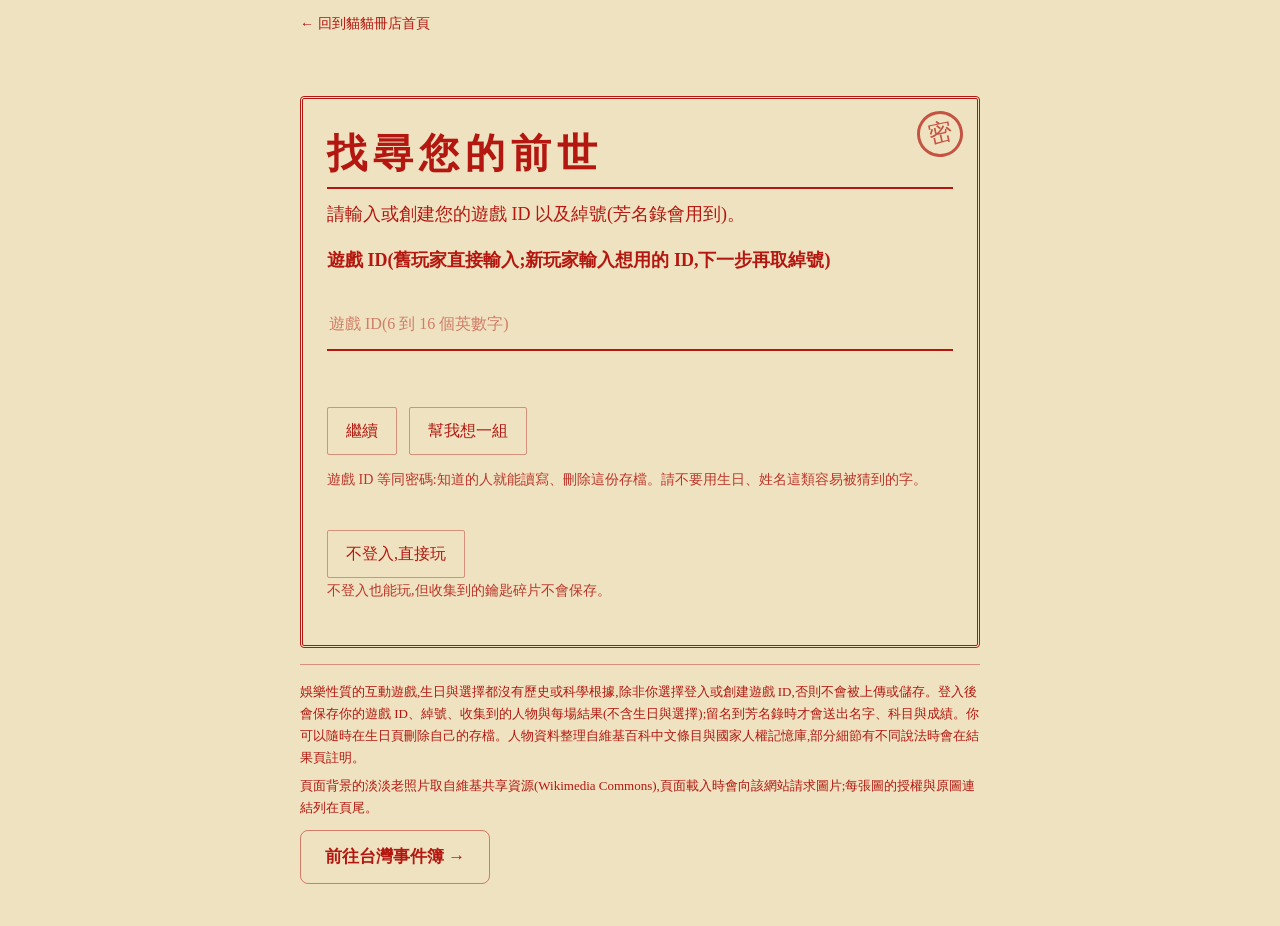
<file: game.html>
<!doctype html>
<html lang="zh-Hant">
<head>
<meta charset="utf-8">
<meta name="viewport" content="width=device-width, initial-scale=1">
<title>找尋您的前世</title>
<meta name="description" content="輸入生日,回到過去的某個時間,在一連串抉擇後,看看你的選擇最接近哪位歷史人物。">
<link rel="stylesheet" href="game.css?v=20261178">
</head>
<body>
<nav class="shopbar" aria-label="回到貓貓冊店"><a href="https://cat2758rabbit8964.github.io/niau-niau-tsheh-tiam/">← 回到貓貓冊店首頁</a></nav>
<main id="app" aria-live="polite"></main>
<footer>
  <p>娛樂性質的互動遊戲,生日與選擇都沒有歷史或科學根據,除非你選擇登入或創建遊戲 ID,否則不會被上傳或儲存。登入後會保存你的遊戲 ID、綽號、收集到的人物與每場結果(不含生日與選擇);留名到芳名錄時才會送出名字、科目與成績。你可以隨時在生日頁刪除自己的存檔。人物資料整理自維基百科中文條目與國家人權記憶庫,部分細節有不同說法時會在結果頁註明。</p>
  <p>頁面背景的淡淡老照片取自維基共享資源(Wikimedia Commons),頁面載入時會向該網站請求圖片;每張圖的授權與原圖連結列在頁尾。</p>
  <p class="leave"><a class="btn" href="index.html">前往台灣事件簿 →</a></p>
</footer>
<script src="hall-config.js?v=20261178"></script>
<script src="hall.js?v=20261178"></script>
<script src="save.js?v=20261178"></script>
<script src="exam.js?v=20261178"></script>
<script src="escape.js?v=20261178"></script>
<script src="music.js?v=20261178"></script>
<script src="game.js?v=20261178"></script>
</body>
</html>
</file>
<file: game.css>
:root{--bg:#f6f3ec;--ink:#2a2620;--muted:#6f675a;--card:#fffdf8;--line:#d9d2c2;--accent:#a8761f;--accent-ink:#fff;--bar:#e8dfc9}
@media (prefers-color-scheme:dark){:root{--bg:#1d1b17;--ink:#ece6d8;--muted:#a59d8c;--card:#2a2722;--line:#443f35;--accent:#d9a441;--accent-ink:#1d1b17;--bar:#3a352c}}
*{box-sizing:border-box}
body{position:relative;margin:0;background:var(--bg);color:var(--ink);font:16px/1.7 "Songti TC","STSong","Noto Serif TC","Source Han Serif TC","PMingLiU","MingLiU","SimSun",serif;
  min-height:100vh;display:flex;flex-direction:column;
  padding-left:max(16px,env(safe-area-inset-left,0px));padding-right:max(16px,env(safe-area-inset-right,0px))}
#app{width:100%;max-width:680px;margin:0 auto;padding-block:32px 16px;flex:1}
h1{font-size:clamp(28px,7vw,40px);line-height:1.25;margin:0 0 8px;letter-spacing:2px;text-wrap:balance}
h2{font-size:clamp(20px,4.6vw,24px);line-height:1.4;margin:0 0 16px;text-wrap:balance}
p{margin:0 0 12px}
.lead{color:var(--muted)}
.card{background:var(--card);border:1px solid var(--line);border-radius:10px;padding:20px}
.stack{display:flex;flex-direction:column;gap:12px}
label{display:block;font-weight:600;margin-bottom:6px}
input[type=date]{font:inherit;color:inherit;background:var(--bg);border:1px solid var(--line);border-radius:8px;padding:10px 12px;width:100%}
button{font:inherit;color:inherit;cursor:pointer}
.btn{border:0;border-radius:8px;background:var(--accent);color:var(--accent-ink);font-weight:700;padding:12px 20px}
.btn:disabled{opacity:.5;cursor:default}
.btn.ghost{background:transparent;color:var(--ink);border:1px solid var(--line);font-weight:500}
.opt{text-align:left;background:var(--card);border:1px solid var(--line);border-radius:10px;padding:14px 16px;width:100%;line-height:1.55}
.opt:hover,.opt:focus-visible{border-color:var(--accent);outline:2px solid color-mix(in srgb,var(--accent) 40%,transparent)}
.opt b{display:inline-block;min-width:1.6em;color:var(--accent)}
.opt small{display:block;color:var(--muted);margin-top:2px}
.progress{display:flex;gap:6px;margin-bottom:20px}
.progress i{flex:1;height:4px;border-radius:2px;background:var(--bar)}
.progress i.on{background:var(--accent)}
.persona{color:var(--muted);font-size:14px;margin-bottom:16px}
.err{color:#b3372c}
.big{font-size:clamp(32px,9vw,48px);font-weight:800;letter-spacing:2px;line-height:1.2;margin:4px 0}
.tag{display:inline-block;font-size:13px;border:1px solid var(--line);border-radius:12px;padding:0 10px;color:var(--muted);margin-right:6px}
.sec{margin-top:20px}
.sec h3{font-size:14px;letter-spacing:2px;color:var(--muted);margin:0 0 6px;font-weight:600}
.note{border-left:3px solid var(--accent);padding:2px 12px;color:var(--muted);font-size:14px}
.traits{display:grid;grid-template-columns:5em 1fr 3em;gap:6px 10px;align-items:center;font-size:14px}
.traits .bar{height:8px;border-radius:4px;background:var(--bar);overflow:hidden}
.traits .bar i{display:block;height:100%;background:var(--accent)}
.also{display:flex;flex-direction:column;gap:6px;font-size:14px}
.row{display:flex;gap:12px;flex-wrap:wrap;margin-top:20px}
a{color:var(--accent)}
footer{max-width:680px;width:100%;margin:0 auto;padding-block:16px 28px;color:var(--muted);font-size:13px;border-top:1px solid var(--line)}
footer p{margin:0 0 6px}
.dates{display:flex;gap:8px;flex-wrap:wrap}
select{flex:1;min-width:90px;font:inherit;color:inherit;background:var(--bg);border:1px solid var(--line);border-radius:8px;padding:10px 12px}
.chain{list-style:none;margin:0;padding:0;display:flex;flex-direction:column;gap:12px}
.chain li{border-left:3px solid var(--line);padding-left:12px}
.chain .q{color:var(--muted);font-size:13px}
.chain .you{font-weight:600}
.chain .real{color:var(--ink);margin-top:2px}
.chain .real::before{content:"→ ";color:var(--accent)}
.scene{font-size:17px;line-height:1.9;margin:0 0 16px}
.chain .you.off{color:var(--muted);text-decoration:line-through;font-weight:400}
.chain .twist{color:var(--accent);font-size:13px;margin-top:2px}
.timer{display:flex;align-items:center;gap:10px;margin-bottom:12px;font-size:14px;color:var(--muted)}
.timer .track{flex:1;height:8px;border-radius:4px;background:var(--bar);overflow:hidden}
.timer .track i{display:block;height:100%;width:100%;background:var(--accent)}
.txt{font:inherit;font-size:20px;color:inherit;background:var(--bg);border:1px solid var(--line);border-radius:8px;padding:10px 12px;width:100%;letter-spacing:2px}
.guesslog{margin:0;padding-left:1.4em;font-variant-numeric:tabular-nums;max-height:220px;overflow:auto}
.examcard{display:flex;flex-direction:column;gap:6px}
canvas.snake{width:100%;max-width:340px;aspect-ratio:1;border-radius:10px;touch-action:none;align-self:center}
.dpad{display:flex;flex-direction:column;align-items:center;gap:6px}
.dpad div{display:flex;gap:6px}
.dpad .btn{min-width:56px;padding:10px 14px}
button:disabled{opacity:.5;cursor:not-allowed}
.examgrid{display:grid;grid-template-columns:repeat(auto-fit,minmax(120px,1fr));gap:12px}
.examcol{display:flex;flex-direction:column;gap:8px;align-items:stretch;text-align:center;padding:16px 12px}
.examcol .subj{font-size:24px;font-weight:800;letter-spacing:4px}
.examcol .persona{margin:0}
.examcol .btn{padding:10px 8px}
.kanagrid{display:grid;grid-template-columns:repeat(2,1fr);gap:10px}
.kanagrid .opt{text-align:center;font-size:24px}
.detail{padding-left:1.4em;display:flex;flex-direction:column;gap:6px}
.opgrid{display:flex;gap:8px;flex-wrap:wrap}
.opgrid .btn{min-width:48px;padding:10px 14px;font-size:18px}
.twistbox{border-left:4px solid var(--accent);background:color-mix(in srgb,var(--accent) 10%,transparent);padding:8px 14px;margin:14px 0;border-radius:0 8px 8px 0}
.twistbox p{margin:4px 0 0}
.memorial{border-top:1px solid var(--line);padding-top:14px}
.memorial summary{cursor:pointer;font-weight:700}
.fallen{list-style:none;margin:8px 0 0;padding:0;display:flex;flex-direction:column;gap:12px}
.fallen li{border-left:3px solid var(--line);padding-left:12px;font-size:14px}
.fallen .links{margin-top:2px}

.acct{display:flex;gap:8px;flex-wrap:wrap;align-items:center;margin-top:16px;font-size:13px;color:var(--muted)}
.acct .btn{padding:6px 12px;font-size:13px}
.idbox{letter-spacing:6px;text-align:center;border:2px dashed var(--accent);border-radius:10px;padding:12px;user-select:all}
.modal-back{position:fixed;inset:0;background:rgba(0,0,0,.55);display:flex;align-items:center;justify-content:center;padding:16px;z-index:50}
.modal{background:var(--card);color:var(--ink);border:1px solid var(--line);border-radius:12px;padding:20px;max-width:440px;width:100%;max-height:90vh;overflow:auto}
.keybar{height:10px;border-radius:5px;background:var(--bar);overflow:hidden;margin:4px 0}
.keybar i{display:block;height:100%}
.keybar .ky{background:#e0b81c}.keybar .kb{background:#5aa7cf}.keybar .kp{background:#e07aa3}
.register{position:relative;background:#efe2c0;color:#b3170f;border:3px double #b3170f;border-radius:4px;padding:18px 18px 14px;
  font-family:"Xingkai TC","STXingkai","HanziPen TC","華文行楷","BiauKai","DFKai-SB","標楷體","Kaiti TC",serif;font-size:20px;line-height:1.9}
.register .rtitle{text-align:center;font-size:24px;letter-spacing:6px;border-bottom:2px solid #b3170f;padding-bottom:6px;margin-bottom:8px}
.register ol{margin:0;padding-left:2.4em;list-style:cjk-ideographic}
.register li{border-bottom:1px dotted #b3170f}
.register .rname{font-size:22px;font-weight:700}
.register .rempty{margin:0;text-align:center}
.register .stamp{position:absolute;top:10px;right:12px;width:44px;height:44px;border:3px solid #b3170f;border-radius:50%;display:flex;align-items:center;justify-content:center;transform:rotate(-12deg);font-size:24px;opacity:.75}

/* 登入頁:名冊的外觀當作背景,文書字體,沒有白底框,按鈕低對比 */
.paper{--red:#b3170f;position:relative;background:#efe2c0;color:var(--red);border:3px double var(--red);border-radius:4px;margin-top:28px;padding:30px 24px 24px;
  font-family:"Songti TC","STSong","Noto Serif TC","Source Han Serif TC","PMingLiU","MingLiU","SimSun",serif;font-size:18px;line-height:1.9}
.paper h1,.paper h2{font-family:inherit;color:var(--red);letter-spacing:6px;border-bottom:2px solid var(--red);padding-bottom:8px}
.paper .lead,.paper .persona,.paper label,.paper p{color:var(--red)}
.paper .persona{opacity:.85;font-size:14px}
.paper .err{color:#7a0c07;font-weight:700}
.paper input{display:block;width:100%;background:transparent;border:0;border-bottom:2px solid var(--red);border-radius:0;color:var(--red);font:inherit;font-size:22px;letter-spacing:2px;padding:6px 2px}
.paper input::placeholder{color:rgba(179,23,15,.5);font-size:16px;letter-spacing:0}
.paper input:focus{outline:none;background:rgba(179,23,15,.07)}
.paper .btn{background:transparent;color:var(--red);border:1px solid rgba(179,23,15,.4);font:inherit;font-size:16px;font-weight:400;padding:8px 18px;border-radius:2px}
.paper .btn:hover,.paper .btn:focus-visible{background:rgba(179,23,15,.09);outline:none}
.paper .stamp{position:absolute;top:12px;right:14px;width:46px;height:46px;border:3px solid var(--red);border-radius:50%;display:flex;align-items:center;justify-content:center;transform:rotate(-12deg);font-size:24px;opacity:.7}

/* 登入頁:整個頁面就是名冊的紙(含頁尾),不再是紙放在別的底色上 */
body.login{--red:#b3170f;background:#efe2c0;color:var(--red);
  font-family:"Songti TC","STSong","Noto Serif TC","Source Han Serif TC","PMingLiU","MingLiU","SimSun",serif}
body.login .paper{background:transparent;margin-top:28px;min-height:60vh}
body.login a{color:var(--red)}
body.login footer{color:var(--red);border-top:1px solid rgba(179,23,15,.4);font-family:inherit}

/* 房間:左右牆各兩扇門的立體房間,色調偏暗 */
.roomwrap{margin:8px 0 12px;border:3px solid #2a2118;border-radius:8px;overflow:hidden;background:#15110d}
.room3d{display:block;width:100%;height:auto}
.rdoor{cursor:pointer}
.rdoor .body{transition:stroke .15s}
.rdoor:hover .body,.rdoor:focus-visible .body{stroke:#e8c44a;stroke-width:2.4}   /* 選取時的門框:第一、二扇用黃色 */
.rdoor.kb:hover .body,.rdoor.kb:focus-visible .body{stroke:#8fc4e4}
.rdoor.kp:hover .body,.rdoor.kp:focus-visible .body{stroke:#f0a3c0}
.rdoor:focus{outline:none}
.flick{animation:flick 2.4s ease-in-out infinite alternate}
@keyframes flick{from{opacity:.75}to{opacity:1}}
@media (prefers-reduced-motion:reduce){.flick{animation:none}}
.dlegend{display:grid;grid-template-columns:repeat(2,minmax(0,1fr));gap:8px;margin-bottom:8px}
.dl{display:flex;align-items:center;gap:10px;text-align:left;background:var(--card);color:var(--ink);border:1px solid var(--line);border-radius:8px;padding:8px 10px;font-family:inherit}
.dl b{display:block;font-size:14px}
.dl small{display:block;font-size:12px;color:var(--muted)}
.dl .dot{flex:none;width:14px;height:14px;border-radius:50%;background:#55514a;border:2px solid #38352f}   /* 燈號:門關著是暗的 */
.dl.on .dot{background:#f2cf4b;border-color:#c9a62c;box-shadow:0 0 8px 2px rgba(242,207,75,.75)}   /* 門開著就亮起 */
.dl.on.kb .dot{background:#8fc4e4;border-color:#5a9bc0;box-shadow:0 0 8px 2px rgba(143,196,228,.8)}
.dl.on.kp .dot{background:#f0a3c0;border-color:#c46a8e;box-shadow:0 0 8px 2px rgba(240,163,192,.8)}
@media (max-width:420px){.dlegend{grid-template-columns:1fr}}

.harm{border-left:4px solid #b3372c;padding-left:14px}
.harm ul{margin:6px 0;padding-left:1.3em}

/* 底圖:固定在最後面、很淡,內容(卡片、按鈕)蓋在上面 */
.bg{position:fixed;inset:0;z-index:-1;pointer-events:none;background-size:cover;background-position:center;opacity:0;transition:opacity .7s;filter:grayscale(.55) sepia(.2)}
.bg.on{opacity:.14}
@media (prefers-color-scheme:dark){.bg.on{opacity:.1}}
.bgcredit{margin:0 0 6px;font-size:12px}

/* 頁尾的「前往台灣事件簿」:做成明顯的按鈕 */
footer .leave{margin:10px 0 14px}
footer .leave .btn{display:inline-block;text-decoration:none;font-size:17px;padding:12px 24px}
body.login footer .leave .btn{background:transparent;color:var(--red);border:1px solid rgba(179,23,15,.5);font-weight:700}

/* 回到貓貓冊店首頁:每個畫面最上面一條,頁尾再放一顆 */
.shopbar{width:100%;max-width:680px;margin:0 auto;padding-top:12px;font-size:14px}
.shopbar a{text-decoration:none}
body.login .shopbar a{color:var(--red)}

/* 穿越地圖與逃脫遊戲 */
.tmap{position:relative;width:100%;aspect-ratio:124/80;border:3px solid #5b4630;border-radius:8px;margin:8px 0 14px;overflow:hidden;
  background:#b9cbd0}
.tmap .grid{position:absolute;inset:0;background:repeating-linear-gradient(90deg,rgba(90,70,40,.15) 0 1px,transparent 1px 12.5%),repeating-linear-gradient(0deg,rgba(90,70,40,.15) 0 1px,transparent 1px 20%)}
.worldsvg{position:absolute;inset:0;width:100%;height:100%}
.worldsvg path{fill:#c7b78f;stroke:#8c7a5a;stroke-width:.25;stroke-linejoin:round}
.cq{position:absolute;transform:translate(-50%,-50%);font-size:10px;color:#6b5a3a;opacity:.8;pointer-events:none}
.cq::before{content:"";display:block;width:5px;height:5px;margin:0 auto 1px;border-radius:50%;background:#6b5a3a}
.pin{position:absolute;transform:translate(-50%,-50%);background:none;border:0;padding:8px;color:#2a2620;font-family:inherit;text-align:center;line-height:1.2}
.pin i{display:block;width:16px;height:16px;border-radius:50%;background:#b3170f;border:3px solid #fff3d6;box-shadow:0 0 0 2px #b3170f}
.pin .lab{position:absolute;left:50%;transform:translateX(-50%);white-space:nowrap;background:rgba(255,248,226,.78);border-radius:4px;padding:0 4px}
.pin.up .lab{bottom:100%;margin-bottom:-4px}
.pin.down .lab{top:100%;margin-top:-4px}
.pin b{display:block;font-size:clamp(13px,3.4vw,16px)}
.pin small{display:block;font-size:10px;opacity:.8}
.pin.sel i{animation:pinpulse 1s infinite alternate;background:#e0a21b;box-shadow:0 0 0 3px #b3170f}
.pin.sel b{text-decoration:underline}
.pin:focus-visible{outline:2px solid var(--accent)}
@keyframes pinpulse{to{transform:scale(1.35)}}
.escv{display:block;width:100%;max-width:360px;margin:6px auto;border:3px solid #5b4630;border-radius:6px;touch-action:none;background:#ccc}
.hud{text-align:center;font-weight:700;margin-bottom:2px}
.pad{display:flex;justify-content:center;gap:14px;max-width:360px;margin:6px auto}
.pad .ctl{flex:1;font-size:22px;padding:14px 0;touch-action:none;user-select:none;-webkit-user-select:none}

/* 我看過的人物 */
.seen{list-style:none;margin:0 0 12px;padding:0;display:flex;flex-direction:column;gap:8px}
.seen li{display:flex;justify-content:space-between;align-items:center;gap:12px;background:var(--card);border:1px solid var(--line);border-radius:8px;padding:8px 12px}
.seen li span{min-width:0}
.seen .btn{flex:none;padding:6px 14px}

/* 尋寶狀態:鑰匙圖示在進度條前面 */
.keyrow{display:flex;align-items:center;gap:10px}
.keyrow .keybar{flex:1}
.keyicon{flex:none;width:40px;height:20px}
.keyicon circle{stroke:currentColor}
.keyicon rect{fill:currentColor}
.keyicon.gray{color:#9a948a}
.keyicon.ky{color:#f2cf4b}
.keyicon.kb{color:#7fb7d6}
.keyicon.kp{color:#f09ab9}

/* 藍色的門:校園 */
.campuswrap{position:relative;left:50%;transform:translateX(-50%);width:min(960px,calc(100vw - 32px));margin:8px 0 12px;border:3px solid #2a2118;border-radius:8px;overflow:hidden;background:#1f2430}
.campus{display:block;width:100%;height:auto}
.spot{cursor:pointer}
.spot:hover > *,.spot:focus-visible > *{filter:brightness(1.25)}
.spot:focus{outline:none}
.tip{display:none;position:absolute;pointer-events:none;background:rgba(20,16,12,.88);color:#f3ead2;padding:2px 10px;border-radius:4px;font-size:14px;z-index:3;white-space:nowrap}
.sheet{cursor:pointer}
.sheet:hover > *{filter:brightness(.92)}

.sync input[type=range]{flex:1;min-width:160px}
.sync .row{align-items:center;margin-top:6px}

/* 節拍器切換器:開(綠燈)/關(紅燈),沒亮的那一邊是灰色 */
.toggle{display:inline-flex;align-items:stretch;padding:0;border:1px solid var(--line);border-radius:999px;overflow:hidden;background:var(--card);font-family:inherit;font-size:15px;cursor:pointer}
.toggle span{display:block;min-width:56px;padding:6px 16px;text-align:center;color:#8a8579;background:transparent;transition:background .15s,color .15s}
.toggle.is-on .on{background:#3f9b57;color:#fff;box-shadow:0 0 8px rgba(63,155,87,.7)}
.toggle.is-off .off{background:#c0453a;color:#fff;box-shadow:0 0 8px rgba(192,69,58,.7)}
.toggle:focus-visible{outline:2px solid var(--accent);outline-offset:2px}
.btn.is-static{cursor:default;opacity:.8}.btn.is-static:hover{background:transparent}
</file>
